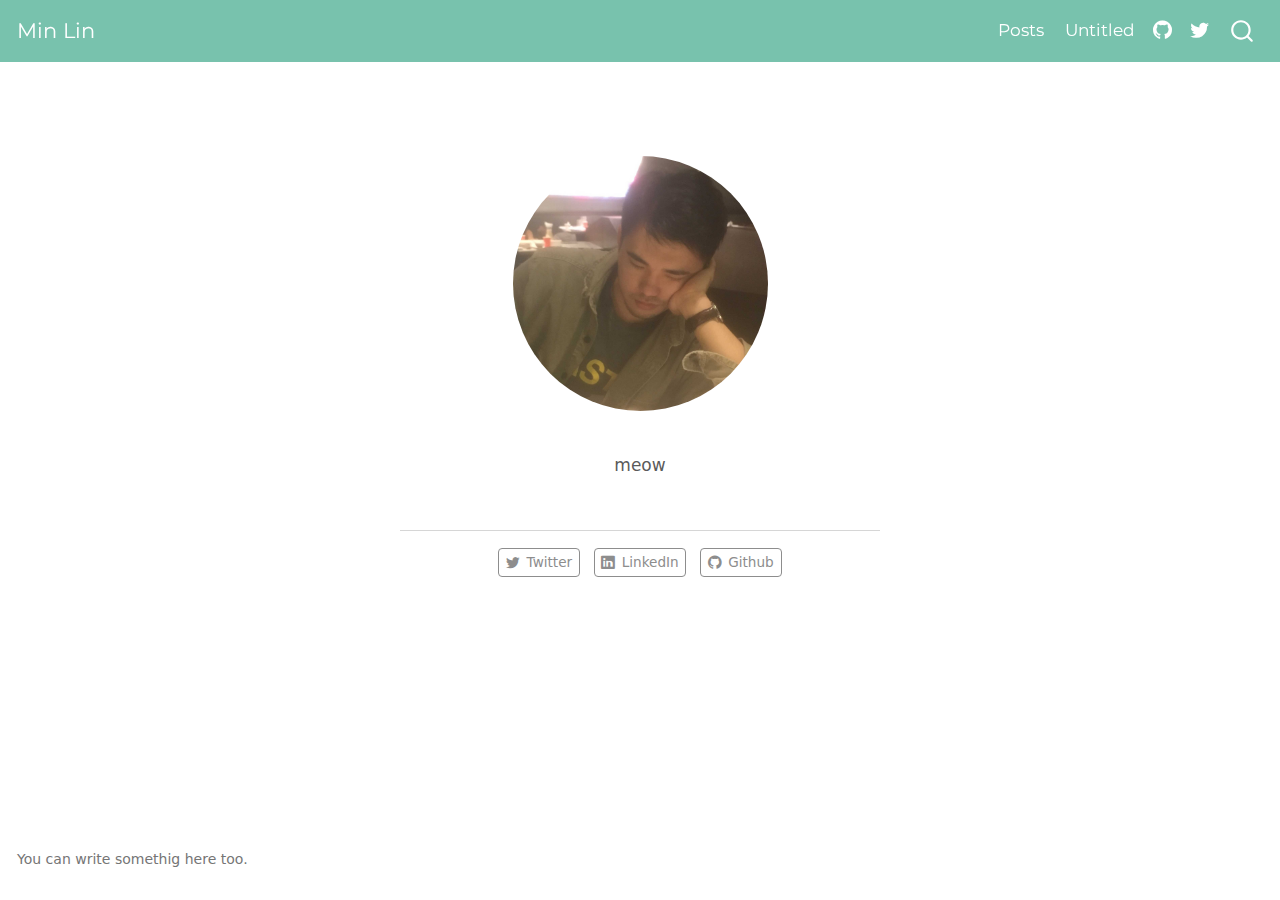
<file: docs/index.html>
<!DOCTYPE html>
<html xmlns="http://www.w3.org/1999/xhtml" lang="en" xml:lang="en"><head>

<meta charset="utf-8">
<meta name="generator" content="quarto-1.3.450">

<meta name="viewport" content="width=device-width, initial-scale=1.0, user-scalable=yes">


<title>Min Lin</title>
<style>
code{white-space: pre-wrap;}
span.smallcaps{font-variant: small-caps;}
div.columns{display: flex; gap: min(4vw, 1.5em);}
div.column{flex: auto; overflow-x: auto;}
div.hanging-indent{margin-left: 1.5em; text-indent: -1.5em;}
ul.task-list{list-style: none;}
ul.task-list li input[type="checkbox"] {
  width: 0.8em;
  margin: 0 0.8em 0.2em -1em; /* quarto-specific, see https://github.com/quarto-dev/quarto-cli/issues/4556 */ 
  vertical-align: middle;
}
</style>


<script src="site_libs/quarto-nav/quarto-nav.js"></script>
<script src="site_libs/quarto-nav/headroom.min.js"></script>
<script src="site_libs/clipboard/clipboard.min.js"></script>
<script src="site_libs/quarto-search/autocomplete.umd.js"></script>
<script src="site_libs/quarto-search/fuse.min.js"></script>
<script src="site_libs/quarto-search/quarto-search.js"></script>
<meta name="quarto:offset" content="./">
<script src="site_libs/quarto-html/quarto.js"></script>
<script src="site_libs/quarto-html/popper.min.js"></script>
<script src="site_libs/quarto-html/tippy.umd.min.js"></script>
<link href="site_libs/quarto-html/tippy.css" rel="stylesheet">
<link href="site_libs/quarto-html/quarto-syntax-highlighting.css" rel="stylesheet" id="quarto-text-highlighting-styles">
<script src="site_libs/bootstrap/bootstrap.min.js"></script>
<link href="site_libs/bootstrap/bootstrap-icons.css" rel="stylesheet">
<link href="site_libs/bootstrap/bootstrap.min.css" rel="stylesheet" id="quarto-bootstrap" data-mode="light">
<script id="quarto-search-options" type="application/json">{
  "location": "navbar",
  "copy-button": false,
  "collapse-after": 3,
  "panel-placement": "end",
  "type": "overlay",
  "limit": 20,
  "language": {
    "search-no-results-text": "No results",
    "search-matching-documents-text": "matching documents",
    "search-copy-link-title": "Copy link to search",
    "search-hide-matches-text": "Hide additional matches",
    "search-more-match-text": "more match in this document",
    "search-more-matches-text": "more matches in this document",
    "search-clear-button-title": "Clear",
    "search-detached-cancel-button-title": "Cancel",
    "search-submit-button-title": "Submit",
    "search-label": "Search"
  }
}</script>


<link rel="stylesheet" href="styles.css">
<meta property="og:title" content="">
<meta property="og:description" content="">
<meta property="og:image" content="https://<yourwebsite>.github.io/profile.jpg">
<meta property="og:site-name" content="Min Lin">
<meta name="twitter:title" content="">
<meta name="twitter:description" content="">
<meta name="twitter:image" content="https://<yourwebsite>.github.io/profile.jpg">
<meta name="twitter:card" content="summary_large_image">
</head>

<body class="nav-fixed fullcontent">

<div id="quarto-search-results"></div>
  <header id="quarto-header" class="headroom fixed-top">
    <nav class="navbar navbar-expand-lg navbar-dark ">
      <div class="navbar-container container-fluid">
      <div class="navbar-brand-container">
    <a class="navbar-brand" href="./index.html">
    <span class="navbar-title">Min Lin</span>
    </a>
  </div>
            <div id="quarto-search" class="" title="Search"></div>
          <button class="navbar-toggler" type="button" data-bs-toggle="collapse" data-bs-target="#navbarCollapse" aria-controls="navbarCollapse" aria-expanded="false" aria-label="Toggle navigation" onclick="if (window.quartoToggleHeadroom) { window.quartoToggleHeadroom(); }">
  <span class="navbar-toggler-icon"></span>
</button>
          <div class="collapse navbar-collapse" id="navbarCollapse">
            <ul class="navbar-nav navbar-nav-scroll ms-auto">
  <li class="nav-item">
    <a class="nav-link" href="./blog.html" rel="" target="">
 <span class="menu-text">Posts</span></a>
  </li>  
  <li class="nav-item">
    <a class="nav-link" href="./misc.html" rel="" target="">
 <span class="menu-text">Untitled</span></a>
  </li>  
  <li class="nav-item compact">
    <a class="nav-link" href="https://github.com/" rel="" target=""><i class="bi bi-github" role="img">
</i> 
 <span class="menu-text"></span></a>
  </li>  
  <li class="nav-item compact">
    <a class="nav-link" href="https://twitter.com" rel="" target=""><i class="bi bi-twitter" role="img">
</i> 
 <span class="menu-text"></span></a>
  </li>  
</ul>
            <div class="quarto-navbar-tools">
</div>
          </div> <!-- /navcollapse -->
      </div> <!-- /container-fluid -->
    </nav>
</header>
<!-- content -->
<div id="quarto-content" class="quarto-container page-columns page-rows-contents page-layout-article page-navbar">
<!-- sidebar -->
<!-- margin-sidebar -->
    
<!-- main -->
<div class="quarto-about-jolla">
  <img src="profile.jpg" class="about-image
  round " style="height: 15em; width: 15em;">
 <main class="content" id="quarto-document-content">
<p>meow</p>


</main> 
  <hr class="about-sep">
   <div class="about-links">
  <a href="https://twitter.com" class="about-link" rel="" target="">
    <i class="bi bi-twitter"></i>
     <span class="about-link-text">Twitter</span>
  </a>
  <a href="https://linkedin.com" class="about-link" rel="" target="">
    <i class="bi bi-linkedin"></i>
     <span class="about-link-text">LinkedIn</span>
  </a>
  <a href="https://github.com" class="about-link" rel="" target="">
    <i class="bi bi-github"></i>
     <span class="about-link-text">Github</span>
  </a>
</div>
</div>
 <!-- /main -->
<script id="quarto-html-after-body" type="application/javascript">
window.document.addEventListener("DOMContentLoaded", function (event) {
  const toggleBodyColorMode = (bsSheetEl) => {
    const mode = bsSheetEl.getAttribute("data-mode");
    const bodyEl = window.document.querySelector("body");
    if (mode === "dark") {
      bodyEl.classList.add("quarto-dark");
      bodyEl.classList.remove("quarto-light");
    } else {
      bodyEl.classList.add("quarto-light");
      bodyEl.classList.remove("quarto-dark");
    }
  }
  const toggleBodyColorPrimary = () => {
    const bsSheetEl = window.document.querySelector("link#quarto-bootstrap");
    if (bsSheetEl) {
      toggleBodyColorMode(bsSheetEl);
    }
  }
  toggleBodyColorPrimary();  
  const isCodeAnnotation = (el) => {
    for (const clz of el.classList) {
      if (clz.startsWith('code-annotation-')) {                     
        return true;
      }
    }
    return false;
  }
  const clipboard = new window.ClipboardJS('.code-copy-button', {
    text: function(trigger) {
      const codeEl = trigger.previousElementSibling.cloneNode(true);
      for (const childEl of codeEl.children) {
        if (isCodeAnnotation(childEl)) {
          childEl.remove();
        }
      }
      return codeEl.innerText;
    }
  });
  clipboard.on('success', function(e) {
    // button target
    const button = e.trigger;
    // don't keep focus
    button.blur();
    // flash "checked"
    button.classList.add('code-copy-button-checked');
    var currentTitle = button.getAttribute("title");
    button.setAttribute("title", "Copied!");
    let tooltip;
    if (window.bootstrap) {
      button.setAttribute("data-bs-toggle", "tooltip");
      button.setAttribute("data-bs-placement", "left");
      button.setAttribute("data-bs-title", "Copied!");
      tooltip = new bootstrap.Tooltip(button, 
        { trigger: "manual", 
          customClass: "code-copy-button-tooltip",
          offset: [0, -8]});
      tooltip.show();    
    }
    setTimeout(function() {
      if (tooltip) {
        tooltip.hide();
        button.removeAttribute("data-bs-title");
        button.removeAttribute("data-bs-toggle");
        button.removeAttribute("data-bs-placement");
      }
      button.setAttribute("title", currentTitle);
      button.classList.remove('code-copy-button-checked');
    }, 1000);
    // clear code selection
    e.clearSelection();
  });
  function tippyHover(el, contentFn) {
    const config = {
      allowHTML: true,
      content: contentFn,
      maxWidth: 500,
      delay: 100,
      arrow: false,
      appendTo: function(el) {
          return el.parentElement;
      },
      interactive: true,
      interactiveBorder: 10,
      theme: 'quarto',
      placement: 'bottom-start'
    };
    window.tippy(el, config); 
  }
  const noterefs = window.document.querySelectorAll('a[role="doc-noteref"]');
  for (var i=0; i<noterefs.length; i++) {
    const ref = noterefs[i];
    tippyHover(ref, function() {
      // use id or data attribute instead here
      let href = ref.getAttribute('data-footnote-href') || ref.getAttribute('href');
      try { href = new URL(href).hash; } catch {}
      const id = href.replace(/^#\/?/, "");
      const note = window.document.getElementById(id);
      return note.innerHTML;
    });
  }
      let selectedAnnoteEl;
      const selectorForAnnotation = ( cell, annotation) => {
        let cellAttr = 'data-code-cell="' + cell + '"';
        let lineAttr = 'data-code-annotation="' +  annotation + '"';
        const selector = 'span[' + cellAttr + '][' + lineAttr + ']';
        return selector;
      }
      const selectCodeLines = (annoteEl) => {
        const doc = window.document;
        const targetCell = annoteEl.getAttribute("data-target-cell");
        const targetAnnotation = annoteEl.getAttribute("data-target-annotation");
        const annoteSpan = window.document.querySelector(selectorForAnnotation(targetCell, targetAnnotation));
        const lines = annoteSpan.getAttribute("data-code-lines").split(",");
        const lineIds = lines.map((line) => {
          return targetCell + "-" + line;
        })
        let top = null;
        let height = null;
        let parent = null;
        if (lineIds.length > 0) {
            //compute the position of the single el (top and bottom and make a div)
            const el = window.document.getElementById(lineIds[0]);
            top = el.offsetTop;
            height = el.offsetHeight;
            parent = el.parentElement.parentElement;
          if (lineIds.length > 1) {
            const lastEl = window.document.getElementById(lineIds[lineIds.length - 1]);
            const bottom = lastEl.offsetTop + lastEl.offsetHeight;
            height = bottom - top;
          }
          if (top !== null && height !== null && parent !== null) {
            // cook up a div (if necessary) and position it 
            let div = window.document.getElementById("code-annotation-line-highlight");
            if (div === null) {
              div = window.document.createElement("div");
              div.setAttribute("id", "code-annotation-line-highlight");
              div.style.position = 'absolute';
              parent.appendChild(div);
            }
            div.style.top = top - 2 + "px";
            div.style.height = height + 4 + "px";
            let gutterDiv = window.document.getElementById("code-annotation-line-highlight-gutter");
            if (gutterDiv === null) {
              gutterDiv = window.document.createElement("div");
              gutterDiv.setAttribute("id", "code-annotation-line-highlight-gutter");
              gutterDiv.style.position = 'absolute';
              const codeCell = window.document.getElementById(targetCell);
              const gutter = codeCell.querySelector('.code-annotation-gutter');
              gutter.appendChild(gutterDiv);
            }
            gutterDiv.style.top = top - 2 + "px";
            gutterDiv.style.height = height + 4 + "px";
          }
          selectedAnnoteEl = annoteEl;
        }
      };
      const unselectCodeLines = () => {
        const elementsIds = ["code-annotation-line-highlight", "code-annotation-line-highlight-gutter"];
        elementsIds.forEach((elId) => {
          const div = window.document.getElementById(elId);
          if (div) {
            div.remove();
          }
        });
        selectedAnnoteEl = undefined;
      };
      // Attach click handler to the DT
      const annoteDls = window.document.querySelectorAll('dt[data-target-cell]');
      for (const annoteDlNode of annoteDls) {
        annoteDlNode.addEventListener('click', (event) => {
          const clickedEl = event.target;
          if (clickedEl !== selectedAnnoteEl) {
            unselectCodeLines();
            const activeEl = window.document.querySelector('dt[data-target-cell].code-annotation-active');
            if (activeEl) {
              activeEl.classList.remove('code-annotation-active');
            }
            selectCodeLines(clickedEl);
            clickedEl.classList.add('code-annotation-active');
          } else {
            // Unselect the line
            unselectCodeLines();
            clickedEl.classList.remove('code-annotation-active');
          }
        });
      }
  const findCites = (el) => {
    const parentEl = el.parentElement;
    if (parentEl) {
      const cites = parentEl.dataset.cites;
      if (cites) {
        return {
          el,
          cites: cites.split(' ')
        };
      } else {
        return findCites(el.parentElement)
      }
    } else {
      return undefined;
    }
  };
  var bibliorefs = window.document.querySelectorAll('a[role="doc-biblioref"]');
  for (var i=0; i<bibliorefs.length; i++) {
    const ref = bibliorefs[i];
    const citeInfo = findCites(ref);
    if (citeInfo) {
      tippyHover(citeInfo.el, function() {
        var popup = window.document.createElement('div');
        citeInfo.cites.forEach(function(cite) {
          var citeDiv = window.document.createElement('div');
          citeDiv.classList.add('hanging-indent');
          citeDiv.classList.add('csl-entry');
          var biblioDiv = window.document.getElementById('ref-' + cite);
          if (biblioDiv) {
            citeDiv.innerHTML = biblioDiv.innerHTML;
          }
          popup.appendChild(citeDiv);
        });
        return popup.innerHTML;
      });
    }
  }
});
</script>
</div> <!-- /content -->
<footer class="footer">
  <div class="nav-footer">
    <div class="nav-footer-left">You can write somethig here too.</div>   
    <div class="nav-footer-center">
      &nbsp;
    </div>
    <div class="nav-footer-right">
      &nbsp;
    </div>
  </div>
</footer>



</body></html>
</file>
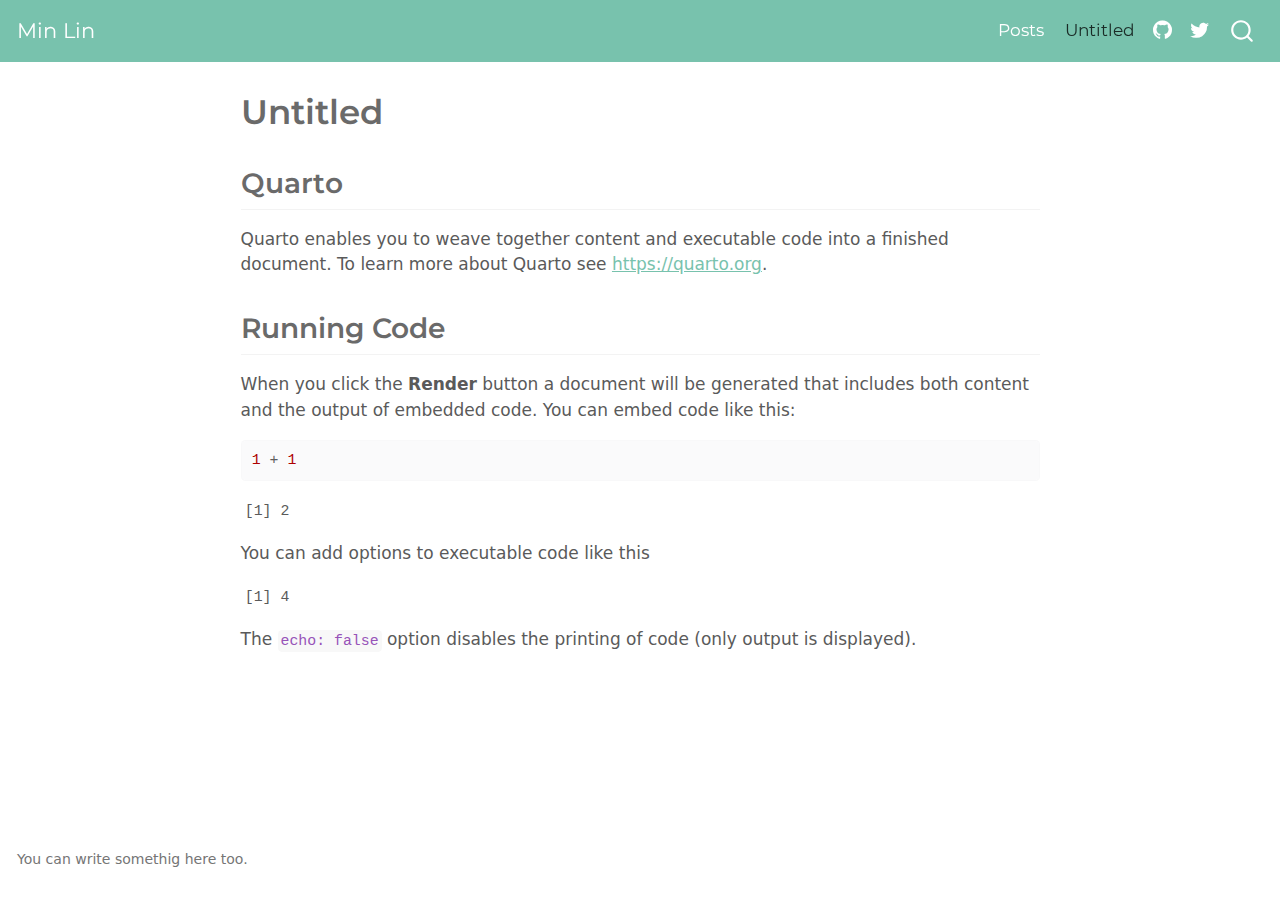
<file: docs/misc.html>
<!DOCTYPE html>
<html xmlns="http://www.w3.org/1999/xhtml" lang="en" xml:lang="en"><head>

<meta charset="utf-8">
<meta name="generator" content="quarto-1.3.450">

<meta name="viewport" content="width=device-width, initial-scale=1.0, user-scalable=yes">


<title>Min Lin - Untitled</title>
<style>
code{white-space: pre-wrap;}
span.smallcaps{font-variant: small-caps;}
div.columns{display: flex; gap: min(4vw, 1.5em);}
div.column{flex: auto; overflow-x: auto;}
div.hanging-indent{margin-left: 1.5em; text-indent: -1.5em;}
ul.task-list{list-style: none;}
ul.task-list li input[type="checkbox"] {
  width: 0.8em;
  margin: 0 0.8em 0.2em -1em; /* quarto-specific, see https://github.com/quarto-dev/quarto-cli/issues/4556 */ 
  vertical-align: middle;
}
/* CSS for syntax highlighting */
pre > code.sourceCode { white-space: pre; position: relative; }
pre > code.sourceCode > span { display: inline-block; line-height: 1.25; }
pre > code.sourceCode > span:empty { height: 1.2em; }
.sourceCode { overflow: visible; }
code.sourceCode > span { color: inherit; text-decoration: inherit; }
div.sourceCode { margin: 1em 0; }
pre.sourceCode { margin: 0; }
@media screen {
div.sourceCode { overflow: auto; }
}
@media print {
pre > code.sourceCode { white-space: pre-wrap; }
pre > code.sourceCode > span { text-indent: -5em; padding-left: 5em; }
}
pre.numberSource code
  { counter-reset: source-line 0; }
pre.numberSource code > span
  { position: relative; left: -4em; counter-increment: source-line; }
pre.numberSource code > span > a:first-child::before
  { content: counter(source-line);
    position: relative; left: -1em; text-align: right; vertical-align: baseline;
    border: none; display: inline-block;
    -webkit-touch-callout: none; -webkit-user-select: none;
    -khtml-user-select: none; -moz-user-select: none;
    -ms-user-select: none; user-select: none;
    padding: 0 4px; width: 4em;
  }
pre.numberSource { margin-left: 3em;  padding-left: 4px; }
div.sourceCode
  {   }
@media screen {
pre > code.sourceCode > span > a:first-child::before { text-decoration: underline; }
}
</style>


<script src="site_libs/quarto-nav/quarto-nav.js"></script>
<script src="site_libs/quarto-nav/headroom.min.js"></script>
<script src="site_libs/clipboard/clipboard.min.js"></script>
<script src="site_libs/quarto-search/autocomplete.umd.js"></script>
<script src="site_libs/quarto-search/fuse.min.js"></script>
<script src="site_libs/quarto-search/quarto-search.js"></script>
<meta name="quarto:offset" content="./">
<script src="site_libs/quarto-html/quarto.js"></script>
<script src="site_libs/quarto-html/popper.min.js"></script>
<script src="site_libs/quarto-html/tippy.umd.min.js"></script>
<script src="site_libs/quarto-html/anchor.min.js"></script>
<link href="site_libs/quarto-html/tippy.css" rel="stylesheet">
<link href="site_libs/quarto-html/quarto-syntax-highlighting.css" rel="stylesheet" id="quarto-text-highlighting-styles">
<script src="site_libs/bootstrap/bootstrap.min.js"></script>
<link href="site_libs/bootstrap/bootstrap-icons.css" rel="stylesheet">
<link href="site_libs/bootstrap/bootstrap.min.css" rel="stylesheet" id="quarto-bootstrap" data-mode="light">
<script id="quarto-search-options" type="application/json">{
  "location": "navbar",
  "copy-button": false,
  "collapse-after": 3,
  "panel-placement": "end",
  "type": "overlay",
  "limit": 20,
  "language": {
    "search-no-results-text": "No results",
    "search-matching-documents-text": "matching documents",
    "search-copy-link-title": "Copy link to search",
    "search-hide-matches-text": "Hide additional matches",
    "search-more-match-text": "more match in this document",
    "search-more-matches-text": "more matches in this document",
    "search-clear-button-title": "Clear",
    "search-detached-cancel-button-title": "Cancel",
    "search-submit-button-title": "Submit",
    "search-label": "Search"
  }
}</script>


<link rel="stylesheet" href="styles.css">
<meta property="og:title" content="Min Lin - Untitled">
<meta property="og:description" content="">
<meta property="og:site-name" content="Min Lin">
<meta name="twitter:title" content="Min Lin - Untitled">
<meta name="twitter:description" content="">
<meta name="twitter:card" content="summary">
</head>

<body class="nav-fixed fullcontent">

<div id="quarto-search-results"></div>
  <header id="quarto-header" class="headroom fixed-top">
    <nav class="navbar navbar-expand-lg navbar-dark ">
      <div class="navbar-container container-fluid">
      <div class="navbar-brand-container">
    <a class="navbar-brand" href="./index.html">
    <span class="navbar-title">Min Lin</span>
    </a>
  </div>
            <div id="quarto-search" class="" title="Search"></div>
          <button class="navbar-toggler" type="button" data-bs-toggle="collapse" data-bs-target="#navbarCollapse" aria-controls="navbarCollapse" aria-expanded="false" aria-label="Toggle navigation" onclick="if (window.quartoToggleHeadroom) { window.quartoToggleHeadroom(); }">
  <span class="navbar-toggler-icon"></span>
</button>
          <div class="collapse navbar-collapse" id="navbarCollapse">
            <ul class="navbar-nav navbar-nav-scroll ms-auto">
  <li class="nav-item">
    <a class="nav-link" href="./blog.html" rel="" target="">
 <span class="menu-text">Posts</span></a>
  </li>  
  <li class="nav-item">
    <a class="nav-link active" href="./misc.html" rel="" target="" aria-current="page">
 <span class="menu-text">Untitled</span></a>
  </li>  
  <li class="nav-item compact">
    <a class="nav-link" href="https://github.com/" rel="" target=""><i class="bi bi-github" role="img">
</i> 
 <span class="menu-text"></span></a>
  </li>  
  <li class="nav-item compact">
    <a class="nav-link" href="https://twitter.com" rel="" target=""><i class="bi bi-twitter" role="img">
</i> 
 <span class="menu-text"></span></a>
  </li>  
</ul>
            <div class="quarto-navbar-tools">
</div>
          </div> <!-- /navcollapse -->
      </div> <!-- /container-fluid -->
    </nav>
</header>
<!-- content -->
<div id="quarto-content" class="quarto-container page-columns page-rows-contents page-layout-article page-navbar">
<!-- sidebar -->
<!-- margin-sidebar -->
    
<!-- main -->
<main class="content" id="quarto-document-content">

<header id="title-block-header" class="quarto-title-block default">
<div class="quarto-title">
<h1 class="title">Untitled</h1>
</div>



<div class="quarto-title-meta">

    
  
    
  </div>
  

</header>

<section id="quarto" class="level2">
<h2 class="anchored" data-anchor-id="quarto">Quarto</h2>
<p>Quarto enables you to weave together content and executable code into a finished document. To learn more about Quarto see <a href="https://quarto.org" class="uri">https://quarto.org</a>.</p>
</section>
<section id="running-code" class="level2">
<h2 class="anchored" data-anchor-id="running-code">Running Code</h2>
<p>When you click the <strong>Render</strong> button a document will be generated that includes both content and the output of embedded code. You can embed code like this:</p>
<div class="cell">
<div class="sourceCode cell-code" id="cb1"><pre class="sourceCode r code-with-copy"><code class="sourceCode r"><span id="cb1-1"><a href="#cb1-1" aria-hidden="true" tabindex="-1"></a><span class="dv">1</span> <span class="sc">+</span> <span class="dv">1</span></span></code><button title="Copy to Clipboard" class="code-copy-button"><i class="bi"></i></button></pre></div>
<div class="cell-output cell-output-stdout">
<pre><code>[1] 2</code></pre>
</div>
</div>
<p>You can add options to executable code like this</p>
<div class="cell">
<div class="cell-output cell-output-stdout">
<pre><code>[1] 4</code></pre>
</div>
</div>
<p>The <code>echo: false</code> option disables the printing of code (only output is displayed).</p>


</section>

</main> <!-- /main -->
<script id="quarto-html-after-body" type="application/javascript">
window.document.addEventListener("DOMContentLoaded", function (event) {
  const toggleBodyColorMode = (bsSheetEl) => {
    const mode = bsSheetEl.getAttribute("data-mode");
    const bodyEl = window.document.querySelector("body");
    if (mode === "dark") {
      bodyEl.classList.add("quarto-dark");
      bodyEl.classList.remove("quarto-light");
    } else {
      bodyEl.classList.add("quarto-light");
      bodyEl.classList.remove("quarto-dark");
    }
  }
  const toggleBodyColorPrimary = () => {
    const bsSheetEl = window.document.querySelector("link#quarto-bootstrap");
    if (bsSheetEl) {
      toggleBodyColorMode(bsSheetEl);
    }
  }
  toggleBodyColorPrimary();  
  const icon = "";
  const anchorJS = new window.AnchorJS();
  anchorJS.options = {
    placement: 'right',
    icon: icon
  };
  anchorJS.add('.anchored');
  const isCodeAnnotation = (el) => {
    for (const clz of el.classList) {
      if (clz.startsWith('code-annotation-')) {                     
        return true;
      }
    }
    return false;
  }
  const clipboard = new window.ClipboardJS('.code-copy-button', {
    text: function(trigger) {
      const codeEl = trigger.previousElementSibling.cloneNode(true);
      for (const childEl of codeEl.children) {
        if (isCodeAnnotation(childEl)) {
          childEl.remove();
        }
      }
      return codeEl.innerText;
    }
  });
  clipboard.on('success', function(e) {
    // button target
    const button = e.trigger;
    // don't keep focus
    button.blur();
    // flash "checked"
    button.classList.add('code-copy-button-checked');
    var currentTitle = button.getAttribute("title");
    button.setAttribute("title", "Copied!");
    let tooltip;
    if (window.bootstrap) {
      button.setAttribute("data-bs-toggle", "tooltip");
      button.setAttribute("data-bs-placement", "left");
      button.setAttribute("data-bs-title", "Copied!");
      tooltip = new bootstrap.Tooltip(button, 
        { trigger: "manual", 
          customClass: "code-copy-button-tooltip",
          offset: [0, -8]});
      tooltip.show();    
    }
    setTimeout(function() {
      if (tooltip) {
        tooltip.hide();
        button.removeAttribute("data-bs-title");
        button.removeAttribute("data-bs-toggle");
        button.removeAttribute("data-bs-placement");
      }
      button.setAttribute("title", currentTitle);
      button.classList.remove('code-copy-button-checked');
    }, 1000);
    // clear code selection
    e.clearSelection();
  });
  function tippyHover(el, contentFn) {
    const config = {
      allowHTML: true,
      content: contentFn,
      maxWidth: 500,
      delay: 100,
      arrow: false,
      appendTo: function(el) {
          return el.parentElement;
      },
      interactive: true,
      interactiveBorder: 10,
      theme: 'quarto',
      placement: 'bottom-start'
    };
    window.tippy(el, config); 
  }
  const noterefs = window.document.querySelectorAll('a[role="doc-noteref"]');
  for (var i=0; i<noterefs.length; i++) {
    const ref = noterefs[i];
    tippyHover(ref, function() {
      // use id or data attribute instead here
      let href = ref.getAttribute('data-footnote-href') || ref.getAttribute('href');
      try { href = new URL(href).hash; } catch {}
      const id = href.replace(/^#\/?/, "");
      const note = window.document.getElementById(id);
      return note.innerHTML;
    });
  }
      let selectedAnnoteEl;
      const selectorForAnnotation = ( cell, annotation) => {
        let cellAttr = 'data-code-cell="' + cell + '"';
        let lineAttr = 'data-code-annotation="' +  annotation + '"';
        const selector = 'span[' + cellAttr + '][' + lineAttr + ']';
        return selector;
      }
      const selectCodeLines = (annoteEl) => {
        const doc = window.document;
        const targetCell = annoteEl.getAttribute("data-target-cell");
        const targetAnnotation = annoteEl.getAttribute("data-target-annotation");
        const annoteSpan = window.document.querySelector(selectorForAnnotation(targetCell, targetAnnotation));
        const lines = annoteSpan.getAttribute("data-code-lines").split(",");
        const lineIds = lines.map((line) => {
          return targetCell + "-" + line;
        })
        let top = null;
        let height = null;
        let parent = null;
        if (lineIds.length > 0) {
            //compute the position of the single el (top and bottom and make a div)
            const el = window.document.getElementById(lineIds[0]);
            top = el.offsetTop;
            height = el.offsetHeight;
            parent = el.parentElement.parentElement;
          if (lineIds.length > 1) {
            const lastEl = window.document.getElementById(lineIds[lineIds.length - 1]);
            const bottom = lastEl.offsetTop + lastEl.offsetHeight;
            height = bottom - top;
          }
          if (top !== null && height !== null && parent !== null) {
            // cook up a div (if necessary) and position it 
            let div = window.document.getElementById("code-annotation-line-highlight");
            if (div === null) {
              div = window.document.createElement("div");
              div.setAttribute("id", "code-annotation-line-highlight");
              div.style.position = 'absolute';
              parent.appendChild(div);
            }
            div.style.top = top - 2 + "px";
            div.style.height = height + 4 + "px";
            let gutterDiv = window.document.getElementById("code-annotation-line-highlight-gutter");
            if (gutterDiv === null) {
              gutterDiv = window.document.createElement("div");
              gutterDiv.setAttribute("id", "code-annotation-line-highlight-gutter");
              gutterDiv.style.position = 'absolute';
              const codeCell = window.document.getElementById(targetCell);
              const gutter = codeCell.querySelector('.code-annotation-gutter');
              gutter.appendChild(gutterDiv);
            }
            gutterDiv.style.top = top - 2 + "px";
            gutterDiv.style.height = height + 4 + "px";
          }
          selectedAnnoteEl = annoteEl;
        }
      };
      const unselectCodeLines = () => {
        const elementsIds = ["code-annotation-line-highlight", "code-annotation-line-highlight-gutter"];
        elementsIds.forEach((elId) => {
          const div = window.document.getElementById(elId);
          if (div) {
            div.remove();
          }
        });
        selectedAnnoteEl = undefined;
      };
      // Attach click handler to the DT
      const annoteDls = window.document.querySelectorAll('dt[data-target-cell]');
      for (const annoteDlNode of annoteDls) {
        annoteDlNode.addEventListener('click', (event) => {
          const clickedEl = event.target;
          if (clickedEl !== selectedAnnoteEl) {
            unselectCodeLines();
            const activeEl = window.document.querySelector('dt[data-target-cell].code-annotation-active');
            if (activeEl) {
              activeEl.classList.remove('code-annotation-active');
            }
            selectCodeLines(clickedEl);
            clickedEl.classList.add('code-annotation-active');
          } else {
            // Unselect the line
            unselectCodeLines();
            clickedEl.classList.remove('code-annotation-active');
          }
        });
      }
  const findCites = (el) => {
    const parentEl = el.parentElement;
    if (parentEl) {
      const cites = parentEl.dataset.cites;
      if (cites) {
        return {
          el,
          cites: cites.split(' ')
        };
      } else {
        return findCites(el.parentElement)
      }
    } else {
      return undefined;
    }
  };
  var bibliorefs = window.document.querySelectorAll('a[role="doc-biblioref"]');
  for (var i=0; i<bibliorefs.length; i++) {
    const ref = bibliorefs[i];
    const citeInfo = findCites(ref);
    if (citeInfo) {
      tippyHover(citeInfo.el, function() {
        var popup = window.document.createElement('div');
        citeInfo.cites.forEach(function(cite) {
          var citeDiv = window.document.createElement('div');
          citeDiv.classList.add('hanging-indent');
          citeDiv.classList.add('csl-entry');
          var biblioDiv = window.document.getElementById('ref-' + cite);
          if (biblioDiv) {
            citeDiv.innerHTML = biblioDiv.innerHTML;
          }
          popup.appendChild(citeDiv);
        });
        return popup.innerHTML;
      });
    }
  }
});
</script>
</div> <!-- /content -->
<footer class="footer">
  <div class="nav-footer">
    <div class="nav-footer-left">You can write somethig here too.</div>   
    <div class="nav-footer-center">
      &nbsp;
    </div>
    <div class="nav-footer-right">
      &nbsp;
    </div>
  </div>
</footer>



</body></html>
</file>
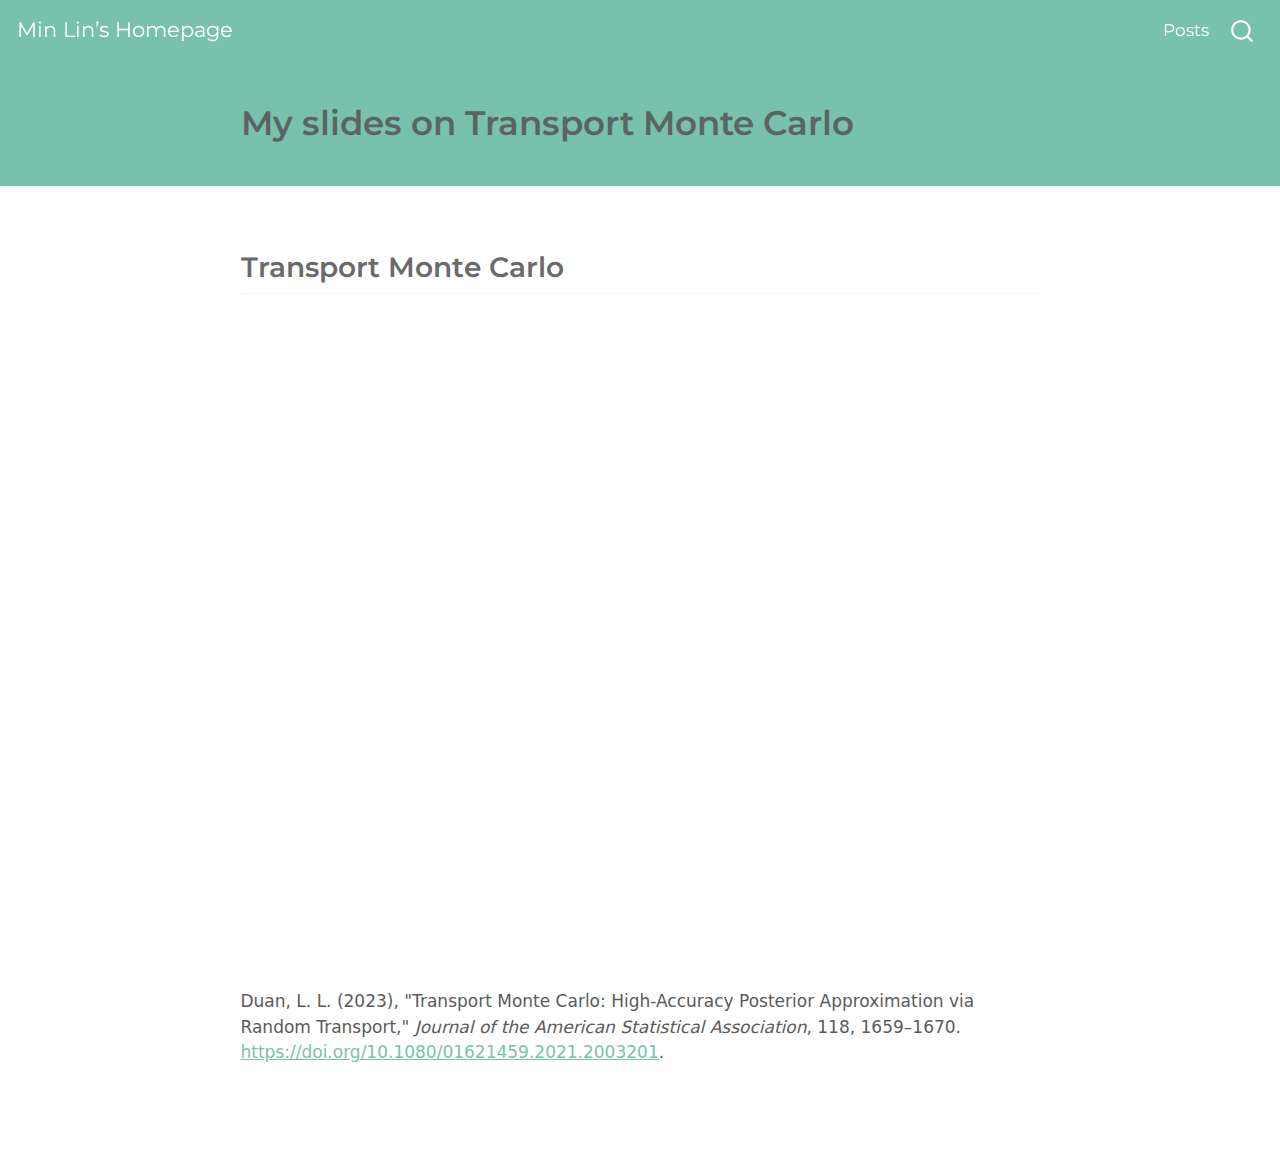
<file: docs/posts/TMC/TMC.html>
<!DOCTYPE html>
<html xmlns="http://www.w3.org/1999/xhtml" lang="en" xml:lang="en"><head>

<meta charset="utf-8">
<meta name="generator" content="quarto-1.3.450">

<meta name="viewport" content="width=device-width, initial-scale=1.0, user-scalable=yes">


<title>Min Lin’s Homepage - My slides on Transport Monte Carlo</title>
<style>
code{white-space: pre-wrap;}
span.smallcaps{font-variant: small-caps;}
div.columns{display: flex; gap: min(4vw, 1.5em);}
div.column{flex: auto; overflow-x: auto;}
div.hanging-indent{margin-left: 1.5em; text-indent: -1.5em;}
ul.task-list{list-style: none;}
ul.task-list li input[type="checkbox"] {
  width: 0.8em;
  margin: 0 0.8em 0.2em -1em; /* quarto-specific, see https://github.com/quarto-dev/quarto-cli/issues/4556 */ 
  vertical-align: middle;
}
</style>


<script src="../../site_libs/quarto-nav/quarto-nav.js"></script>
<script src="../../site_libs/quarto-nav/headroom.min.js"></script>
<script src="../../site_libs/clipboard/clipboard.min.js"></script>
<script src="../../site_libs/quarto-search/autocomplete.umd.js"></script>
<script src="../../site_libs/quarto-search/fuse.min.js"></script>
<script src="../../site_libs/quarto-search/quarto-search.js"></script>
<meta name="quarto:offset" content="../../">
<script src="../../site_libs/quarto-html/quarto.js"></script>
<script src="../../site_libs/quarto-html/popper.min.js"></script>
<script src="../../site_libs/quarto-html/tippy.umd.min.js"></script>
<script src="../../site_libs/quarto-html/anchor.min.js"></script>
<link href="../../site_libs/quarto-html/tippy.css" rel="stylesheet">
<link href="../../site_libs/quarto-html/quarto-syntax-highlighting.css" rel="stylesheet" id="quarto-text-highlighting-styles">
<script src="../../site_libs/bootstrap/bootstrap.min.js"></script>
<link href="../../site_libs/bootstrap/bootstrap-icons.css" rel="stylesheet">
<link href="../../site_libs/bootstrap/bootstrap.min.css" rel="stylesheet" id="quarto-bootstrap" data-mode="light">
<script id="quarto-search-options" type="application/json">{
  "location": "navbar",
  "copy-button": false,
  "collapse-after": 3,
  "panel-placement": "end",
  "type": "overlay",
  "limit": 20,
  "language": {
    "search-no-results-text": "No results",
    "search-matching-documents-text": "matching documents",
    "search-copy-link-title": "Copy link to search",
    "search-hide-matches-text": "Hide additional matches",
    "search-more-match-text": "more match in this document",
    "search-more-matches-text": "more matches in this document",
    "search-clear-button-title": "Clear",
    "search-detached-cancel-button-title": "Cancel",
    "search-submit-button-title": "Submit",
    "search-label": "Search"
  }
}</script>


<link rel="stylesheet" href="../../styles.css">
<meta property="og:title" content="Min Lin’s Homepage - My slides on Transport Monte Carlo">
<meta property="og:description" content="">
<meta property="og:site-name" content="Min Lin's Homepage">
</head>

<body class="nav-fixed fullcontent">

<div id="quarto-search-results"></div>
  <header id="quarto-header" class="headroom fixed-top">
    <nav class="navbar navbar-expand-lg navbar-dark ">
      <div class="navbar-container container-fluid">
      <div class="navbar-brand-container">
    <a class="navbar-brand" href="../../index.html">
    <span class="navbar-title">Min Lin’s Homepage</span>
    </a>
  </div>
            <div id="quarto-search" class="" title="Search"></div>
          <button class="navbar-toggler" type="button" data-bs-toggle="collapse" data-bs-target="#navbarCollapse" aria-controls="navbarCollapse" aria-expanded="false" aria-label="Toggle navigation" onclick="if (window.quartoToggleHeadroom) { window.quartoToggleHeadroom(); }">
  <span class="navbar-toggler-icon"></span>
</button>
          <div class="collapse navbar-collapse" id="navbarCollapse">
            <ul class="navbar-nav navbar-nav-scroll ms-auto">
  <li class="nav-item">
    <a class="nav-link" href="../../blog.html" rel="" target="">
 <span class="menu-text">Posts</span></a>
  </li>  
</ul>
            <div class="quarto-navbar-tools">
</div>
          </div> <!-- /navcollapse -->
      </div> <!-- /container-fluid -->
    </nav>
</header>
<!-- content -->
<header id="title-block-header" class="quarto-title-block default page-columns page-full">
  <div class="quarto-title-banner page-columns page-full">
    <div class="quarto-title column-body">
      <h1 class="title">My slides on Transport Monte Carlo</h1>
                      </div>
  </div>
    
  
  <div class="quarto-title-meta">

      
    
      
    </div>
    
  
  </header><div id="quarto-content" class="quarto-container page-columns page-rows-contents page-layout-article page-navbar">
<!-- sidebar -->
<!-- margin-sidebar -->
    
<!-- main -->
<main class="content quarto-banner-title-block" id="quarto-document-content">




<section id="transport-monte-carlo" class="level2">
<h2 class="anchored" data-anchor-id="transport-monte-carlo">Transport Monte Carlo</h2>
<iframe src="https://onedrive.live.com/embed?resid=9EC37431CEF2683C%21235377&amp;authkey=!AL9ljIInsHoJruQ&amp;em=2" width="804" height="654" frameborder="0" scrolling="no"></iframe>
<p>Duan, L. L. (2023), "Transport Monte Carlo: High-Accuracy Posterior Approximation via Random Transport," <em>Journal of the American Statistical Association</em>, 118, 1659–1670. <a href="https://doi.org/10.1080/01621459.2021.2003201" class="uri">https://doi.org/10.1080/01621459.2021.2003201</a>.</p>


</section>

</main> <!-- /main -->
<script id="quarto-html-after-body" type="application/javascript">
window.document.addEventListener("DOMContentLoaded", function (event) {
  const toggleBodyColorMode = (bsSheetEl) => {
    const mode = bsSheetEl.getAttribute("data-mode");
    const bodyEl = window.document.querySelector("body");
    if (mode === "dark") {
      bodyEl.classList.add("quarto-dark");
      bodyEl.classList.remove("quarto-light");
    } else {
      bodyEl.classList.add("quarto-light");
      bodyEl.classList.remove("quarto-dark");
    }
  }
  const toggleBodyColorPrimary = () => {
    const bsSheetEl = window.document.querySelector("link#quarto-bootstrap");
    if (bsSheetEl) {
      toggleBodyColorMode(bsSheetEl);
    }
  }
  toggleBodyColorPrimary();  
  const icon = "";
  const anchorJS = new window.AnchorJS();
  anchorJS.options = {
    placement: 'right',
    icon: icon
  };
  anchorJS.add('.anchored');
  const isCodeAnnotation = (el) => {
    for (const clz of el.classList) {
      if (clz.startsWith('code-annotation-')) {                     
        return true;
      }
    }
    return false;
  }
  const clipboard = new window.ClipboardJS('.code-copy-button', {
    text: function(trigger) {
      const codeEl = trigger.previousElementSibling.cloneNode(true);
      for (const childEl of codeEl.children) {
        if (isCodeAnnotation(childEl)) {
          childEl.remove();
        }
      }
      return codeEl.innerText;
    }
  });
  clipboard.on('success', function(e) {
    // button target
    const button = e.trigger;
    // don't keep focus
    button.blur();
    // flash "checked"
    button.classList.add('code-copy-button-checked');
    var currentTitle = button.getAttribute("title");
    button.setAttribute("title", "Copied!");
    let tooltip;
    if (window.bootstrap) {
      button.setAttribute("data-bs-toggle", "tooltip");
      button.setAttribute("data-bs-placement", "left");
      button.setAttribute("data-bs-title", "Copied!");
      tooltip = new bootstrap.Tooltip(button, 
        { trigger: "manual", 
          customClass: "code-copy-button-tooltip",
          offset: [0, -8]});
      tooltip.show();    
    }
    setTimeout(function() {
      if (tooltip) {
        tooltip.hide();
        button.removeAttribute("data-bs-title");
        button.removeAttribute("data-bs-toggle");
        button.removeAttribute("data-bs-placement");
      }
      button.setAttribute("title", currentTitle);
      button.classList.remove('code-copy-button-checked');
    }, 1000);
    // clear code selection
    e.clearSelection();
  });
  function tippyHover(el, contentFn) {
    const config = {
      allowHTML: true,
      content: contentFn,
      maxWidth: 500,
      delay: 100,
      arrow: false,
      appendTo: function(el) {
          return el.parentElement;
      },
      interactive: true,
      interactiveBorder: 10,
      theme: 'quarto',
      placement: 'bottom-start'
    };
    window.tippy(el, config); 
  }
  const noterefs = window.document.querySelectorAll('a[role="doc-noteref"]');
  for (var i=0; i<noterefs.length; i++) {
    const ref = noterefs[i];
    tippyHover(ref, function() {
      // use id or data attribute instead here
      let href = ref.getAttribute('data-footnote-href') || ref.getAttribute('href');
      try { href = new URL(href).hash; } catch {}
      const id = href.replace(/^#\/?/, "");
      const note = window.document.getElementById(id);
      return note.innerHTML;
    });
  }
      let selectedAnnoteEl;
      const selectorForAnnotation = ( cell, annotation) => {
        let cellAttr = 'data-code-cell="' + cell + '"';
        let lineAttr = 'data-code-annotation="' +  annotation + '"';
        const selector = 'span[' + cellAttr + '][' + lineAttr + ']';
        return selector;
      }
      const selectCodeLines = (annoteEl) => {
        const doc = window.document;
        const targetCell = annoteEl.getAttribute("data-target-cell");
        const targetAnnotation = annoteEl.getAttribute("data-target-annotation");
        const annoteSpan = window.document.querySelector(selectorForAnnotation(targetCell, targetAnnotation));
        const lines = annoteSpan.getAttribute("data-code-lines").split(",");
        const lineIds = lines.map((line) => {
          return targetCell + "-" + line;
        })
        let top = null;
        let height = null;
        let parent = null;
        if (lineIds.length > 0) {
            //compute the position of the single el (top and bottom and make a div)
            const el = window.document.getElementById(lineIds[0]);
            top = el.offsetTop;
            height = el.offsetHeight;
            parent = el.parentElement.parentElement;
          if (lineIds.length > 1) {
            const lastEl = window.document.getElementById(lineIds[lineIds.length - 1]);
            const bottom = lastEl.offsetTop + lastEl.offsetHeight;
            height = bottom - top;
          }
          if (top !== null && height !== null && parent !== null) {
            // cook up a div (if necessary) and position it 
            let div = window.document.getElementById("code-annotation-line-highlight");
            if (div === null) {
              div = window.document.createElement("div");
              div.setAttribute("id", "code-annotation-line-highlight");
              div.style.position = 'absolute';
              parent.appendChild(div);
            }
            div.style.top = top - 2 + "px";
            div.style.height = height + 4 + "px";
            let gutterDiv = window.document.getElementById("code-annotation-line-highlight-gutter");
            if (gutterDiv === null) {
              gutterDiv = window.document.createElement("div");
              gutterDiv.setAttribute("id", "code-annotation-line-highlight-gutter");
              gutterDiv.style.position = 'absolute';
              const codeCell = window.document.getElementById(targetCell);
              const gutter = codeCell.querySelector('.code-annotation-gutter');
              gutter.appendChild(gutterDiv);
            }
            gutterDiv.style.top = top - 2 + "px";
            gutterDiv.style.height = height + 4 + "px";
          }
          selectedAnnoteEl = annoteEl;
        }
      };
      const unselectCodeLines = () => {
        const elementsIds = ["code-annotation-line-highlight", "code-annotation-line-highlight-gutter"];
        elementsIds.forEach((elId) => {
          const div = window.document.getElementById(elId);
          if (div) {
            div.remove();
          }
        });
        selectedAnnoteEl = undefined;
      };
      // Attach click handler to the DT
      const annoteDls = window.document.querySelectorAll('dt[data-target-cell]');
      for (const annoteDlNode of annoteDls) {
        annoteDlNode.addEventListener('click', (event) => {
          const clickedEl = event.target;
          if (clickedEl !== selectedAnnoteEl) {
            unselectCodeLines();
            const activeEl = window.document.querySelector('dt[data-target-cell].code-annotation-active');
            if (activeEl) {
              activeEl.classList.remove('code-annotation-active');
            }
            selectCodeLines(clickedEl);
            clickedEl.classList.add('code-annotation-active');
          } else {
            // Unselect the line
            unselectCodeLines();
            clickedEl.classList.remove('code-annotation-active');
          }
        });
      }
  const findCites = (el) => {
    const parentEl = el.parentElement;
    if (parentEl) {
      const cites = parentEl.dataset.cites;
      if (cites) {
        return {
          el,
          cites: cites.split(' ')
        };
      } else {
        return findCites(el.parentElement)
      }
    } else {
      return undefined;
    }
  };
  var bibliorefs = window.document.querySelectorAll('a[role="doc-biblioref"]');
  for (var i=0; i<bibliorefs.length; i++) {
    const ref = bibliorefs[i];
    const citeInfo = findCites(ref);
    if (citeInfo) {
      tippyHover(citeInfo.el, function() {
        var popup = window.document.createElement('div');
        citeInfo.cites.forEach(function(cite) {
          var citeDiv = window.document.createElement('div');
          citeDiv.classList.add('hanging-indent');
          citeDiv.classList.add('csl-entry');
          var biblioDiv = window.document.getElementById('ref-' + cite);
          if (biblioDiv) {
            citeDiv.innerHTML = biblioDiv.innerHTML;
          }
          popup.appendChild(citeDiv);
        });
        return popup.innerHTML;
      });
    }
  }
});
</script>
</div> <!-- /content -->



</body></html>
</file>
<file: docs/site_libs/quarto-html/tippy.css>
.tippy-box[data-animation=fade][data-state=hidden]{opacity:0}[data-tippy-root]{max-width:calc(100vw - 10px)}.tippy-box{position:relative;background-color:#333;color:#fff;border-radius:4px;font-size:14px;line-height:1.4;white-space:normal;outline:0;transition-property:transform,visibility,opacity}.tippy-box[data-placement^=top]>.tippy-arrow{bottom:0}.tippy-box[data-placement^=top]>.tippy-arrow:before{bottom:-7px;left:0;border-width:8px 8px 0;border-top-color:initial;transform-origin:center top}.tippy-box[data-placement^=bottom]>.tippy-arrow{top:0}.tippy-box[data-placement^=bottom]>.tippy-arrow:before{top:-7px;left:0;border-width:0 8px 8px;border-bottom-color:initial;transform-origin:center bottom}.tippy-box[data-placement^=left]>.tippy-arrow{right:0}.tippy-box[data-placement^=left]>.tippy-arrow:before{border-width:8px 0 8px 8px;border-left-color:initial;right:-7px;transform-origin:center left}.tippy-box[data-placement^=right]>.tippy-arrow{left:0}.tippy-box[data-placement^=right]>.tippy-arrow:before{left:-7px;border-width:8px 8px 8px 0;border-right-color:initial;transform-origin:center right}.tippy-box[data-inertia][data-state=visible]{transition-timing-function:cubic-bezier(.54,1.5,.38,1.11)}.tippy-arrow{width:16px;height:16px;color:#333}.tippy-arrow:before{content:"";position:absolute;border-color:transparent;border-style:solid}.tippy-content{position:relative;padding:5px 9px;z-index:1}
</file>
<file: docs/site_libs/quarto-html/quarto-syntax-highlighting.css>
/* quarto syntax highlight colors */
:root {
  --quarto-hl-ot-color: #003B4F;
  --quarto-hl-at-color: #657422;
  --quarto-hl-ss-color: #20794D;
  --quarto-hl-an-color: #5E5E5E;
  --quarto-hl-fu-color: #4758AB;
  --quarto-hl-st-color: #20794D;
  --quarto-hl-cf-color: #003B4F;
  --quarto-hl-op-color: #5E5E5E;
  --quarto-hl-er-color: #AD0000;
  --quarto-hl-bn-color: #AD0000;
  --quarto-hl-al-color: #AD0000;
  --quarto-hl-va-color: #111111;
  --quarto-hl-bu-color: inherit;
  --quarto-hl-ex-color: inherit;
  --quarto-hl-pp-color: #AD0000;
  --quarto-hl-in-color: #5E5E5E;
  --quarto-hl-vs-color: #20794D;
  --quarto-hl-wa-color: #5E5E5E;
  --quarto-hl-do-color: #5E5E5E;
  --quarto-hl-im-color: #00769E;
  --quarto-hl-ch-color: #20794D;
  --quarto-hl-dt-color: #AD0000;
  --quarto-hl-fl-color: #AD0000;
  --quarto-hl-co-color: #5E5E5E;
  --quarto-hl-cv-color: #5E5E5E;
  --quarto-hl-cn-color: #8f5902;
  --quarto-hl-sc-color: #5E5E5E;
  --quarto-hl-dv-color: #AD0000;
  --quarto-hl-kw-color: #003B4F;
}

/* other quarto variables */
:root {
  --quarto-font-monospace: SFMono-Regular, Menlo, Monaco, Consolas, "Liberation Mono", "Courier New", monospace;
}

pre > code.sourceCode > span {
  color: #003B4F;
}

code span {
  color: #003B4F;
}

code.sourceCode > span {
  color: #003B4F;
}

div.sourceCode,
div.sourceCode pre.sourceCode {
  color: #003B4F;
}

code span.ot {
  color: #003B4F;
  font-style: inherit;
}

code span.at {
  color: #657422;
  font-style: inherit;
}

code span.ss {
  color: #20794D;
  font-style: inherit;
}

code span.an {
  color: #5E5E5E;
  font-style: inherit;
}

code span.fu {
  color: #4758AB;
  font-style: inherit;
}

code span.st {
  color: #20794D;
  font-style: inherit;
}

code span.cf {
  color: #003B4F;
  font-style: inherit;
}

code span.op {
  color: #5E5E5E;
  font-style: inherit;
}

code span.er {
  color: #AD0000;
  font-style: inherit;
}

code span.bn {
  color: #AD0000;
  font-style: inherit;
}

code span.al {
  color: #AD0000;
  font-style: inherit;
}

code span.va {
  color: #111111;
  font-style: inherit;
}

code span.bu {
  font-style: inherit;
}

code span.ex {
  font-style: inherit;
}

code span.pp {
  color: #AD0000;
  font-style: inherit;
}

code span.in {
  color: #5E5E5E;
  font-style: inherit;
}

code span.vs {
  color: #20794D;
  font-style: inherit;
}

code span.wa {
  color: #5E5E5E;
  font-style: italic;
}

code span.do {
  color: #5E5E5E;
  font-style: italic;
}

code span.im {
  color: #00769E;
  font-style: inherit;
}

code span.ch {
  color: #20794D;
  font-style: inherit;
}

code span.dt {
  color: #AD0000;
  font-style: inherit;
}

code span.fl {
  color: #AD0000;
  font-style: inherit;
}

code span.co {
  color: #5E5E5E;
  font-style: inherit;
}

code span.cv {
  color: #5E5E5E;
  font-style: italic;
}

code span.cn {
  color: #8f5902;
  font-style: inherit;
}

code span.sc {
  color: #5E5E5E;
  font-style: inherit;
}

code span.dv {
  color: #AD0000;
  font-style: inherit;
}

code span.kw {
  color: #003B4F;
  font-style: inherit;
}

.prevent-inlining {
  content: "</";
}

/*# sourceMappingURL=debc5d5d77c3f9108843748ff7464032.css.map */
</file>
<file: docs/styles.css>
/* css styles */
</file>
